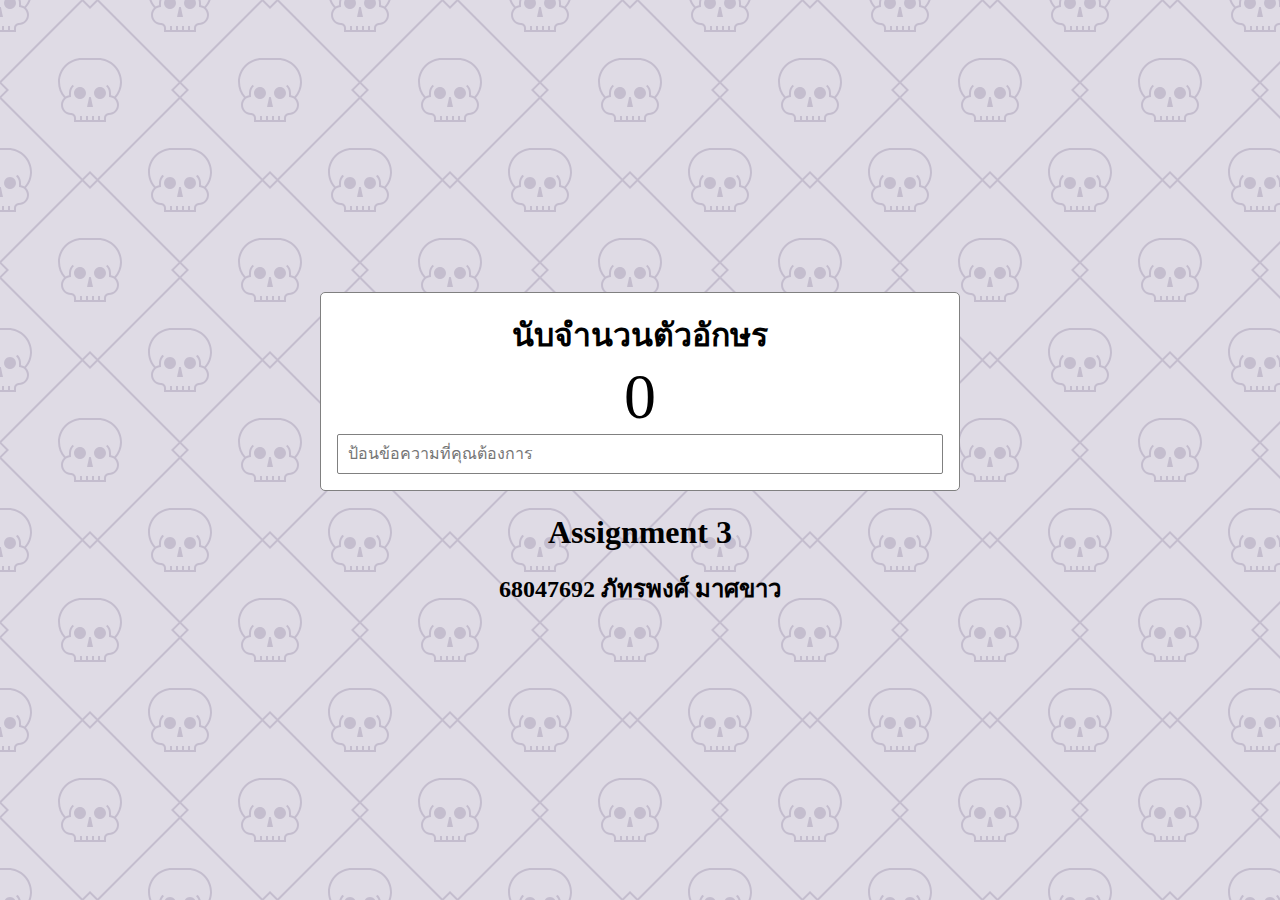
<file: L3_68047692_Patraphong Maskhaw/L3_68047692.html>
<!DOCTYPE html>
<html lang="en">
<head>
    <meta charset="UTF-8">
    <meta http-equiv="X-UA-Compatible" content="IE=edge">
    <meta name="viewport" content="width=device-width, initial-scale=1">
    <title>Input Characyer Count</title>
    <link rel="stylesheet" href="L3_style.css">
</head>
<body>
    <div class="container">
        <h1>นับจำนวนตัวอักษร</h1>
        <span class="count">0</span>
        <input type="text" placeholder="ป้อนข้อความที่คุณต้องการ">
    </div>
    <script src="L3_app.js"></script>
<p style="font-family: 'Tahoma'; letter-spacing: 3px; font-size: 20px;">
    <br><h1>Assignment 3</h1>
    <br><h2>68047692 ภัทรพงศ์ มาศขาว</h2>
</p>
</body>
</html>
</file>
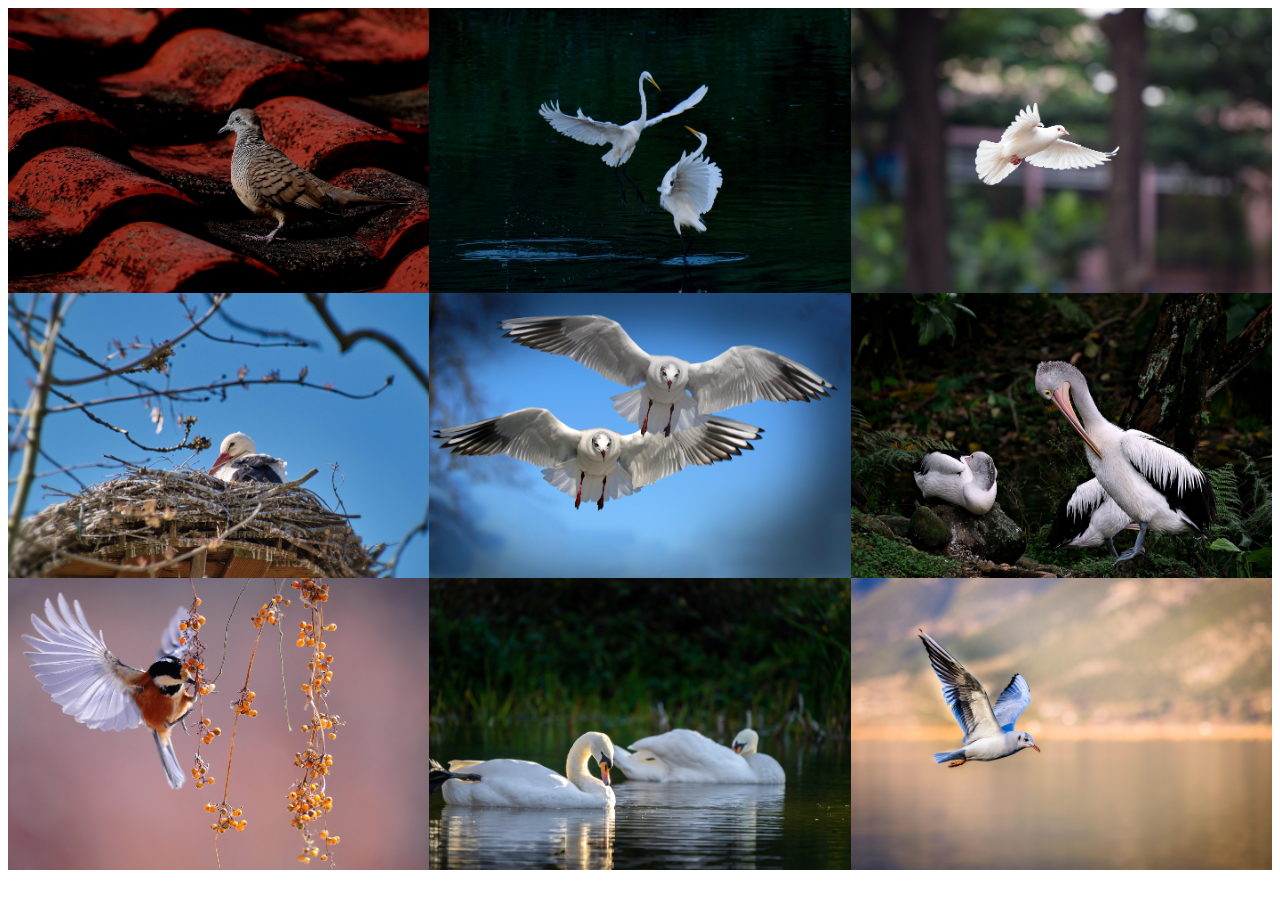
<file: L4_68047692_Patraphong Maskhaw/L4_68047692.html>
<!DOCTYPE html>
<html lang="en">
    <head>
        <meta charset="UTF-8">
        <meta name="viewport" content="width=device-width, initial-scale=1">
        <link rel="stylesheet" href="L4_style.css" >
        <title>Image Caroysel Popup</title>
    </head>
<body>
    <section class="gallery">
        <div class="img-container">
            <img src="Co-image/B1.jpg" alt="1">
        </div>
        <div class="img-container">
            <img src="Co-image/B2.jpg" alt="2">
        </div>
        <div class="img-container">
            <img src="Co-image/B3.jpg" alt="3">
        </div>
        <div class="img-container">
            <img src="Co-image/B4.jpg" alt="4">
        </div>
        <div class="img-container">
            <img src="Co-image/B5.jpg" alt="5">
        </div>
        <div class="img-container">
            <img src="Co-image/B6.jpg" alt="6">
        </div>
        <div class="img-container">
            <img src="Co-image/B7.jpg" alt="7">
        </div>
        <div class="img-container">
            <img src="Co-image/B8.jpg" alt="8">
        </div>
        <div class="img-container">
            <img src="Co-image/B9.jpg" alt="9">
        </div>
        <div class="modal">
            <img src="Co-image/B1.jpg" alt="" class="full-image">
        </div>
        <script src="L4_Image.js"></script>
    </section>
</body>
</html>
</file>
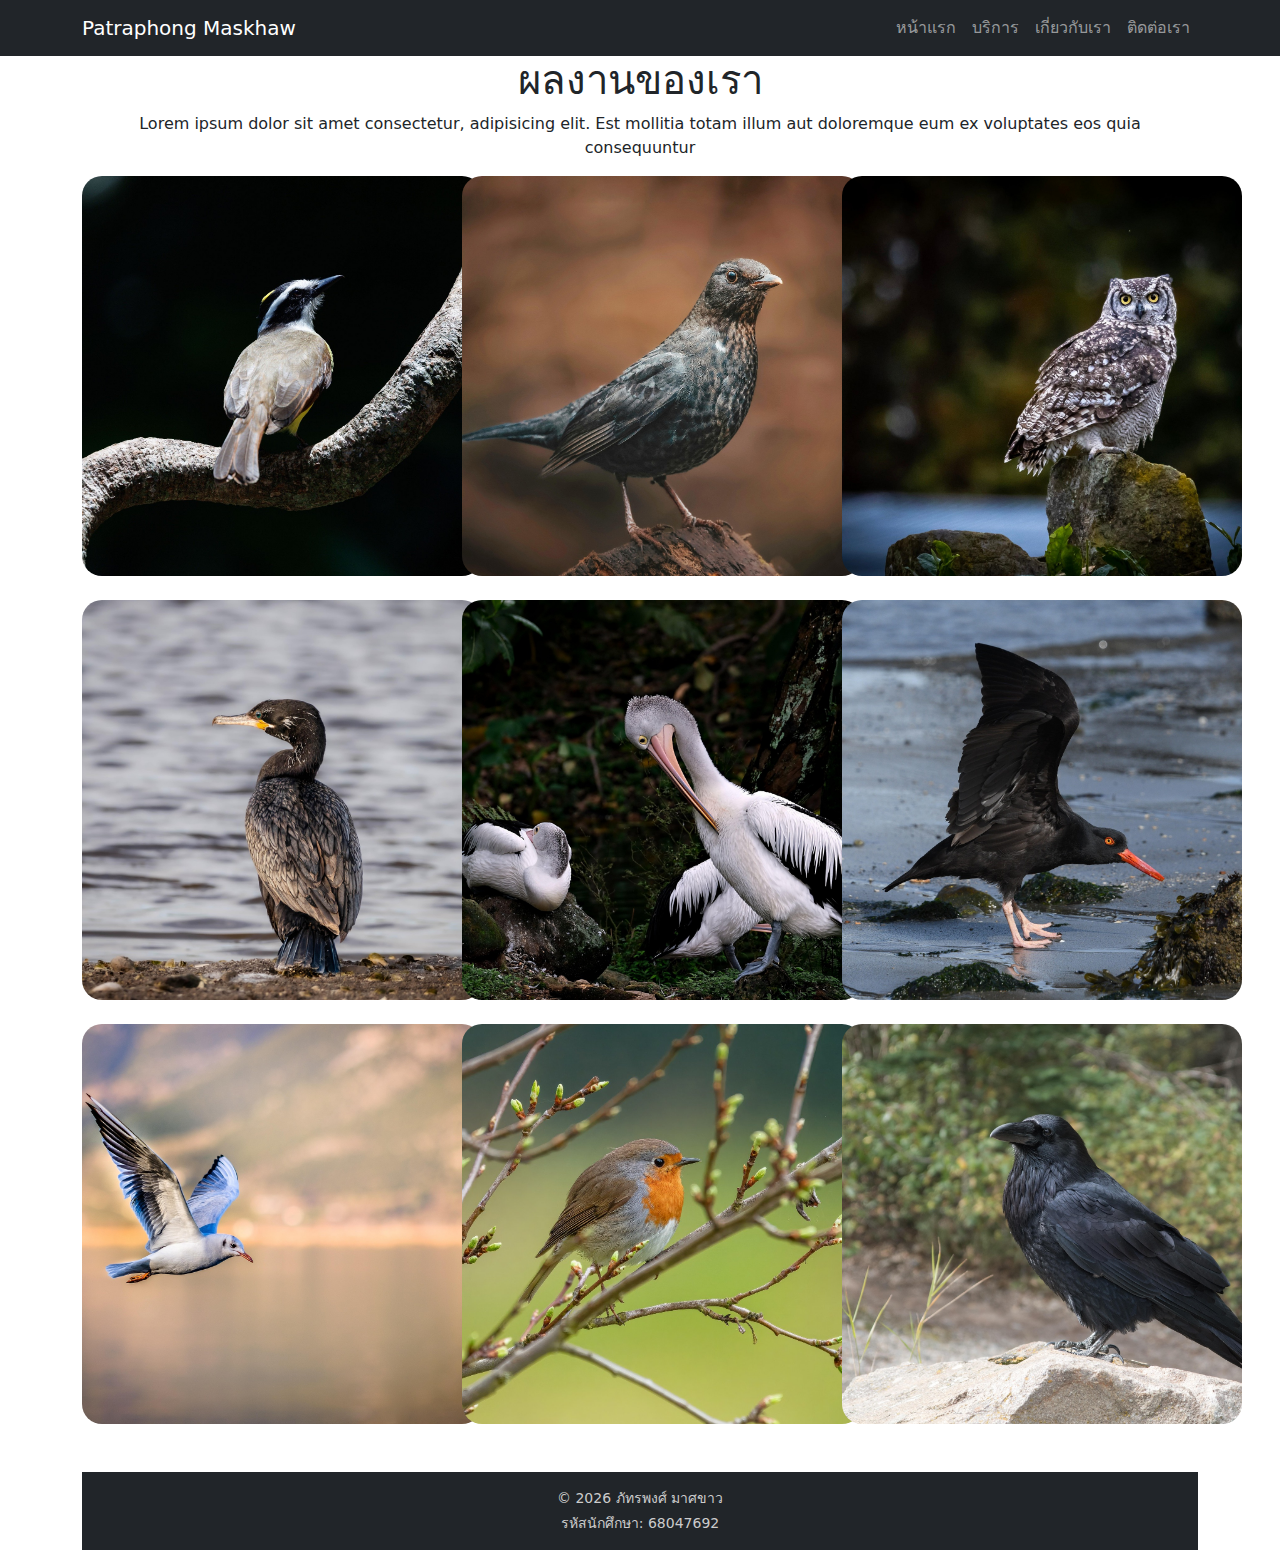
<file: Patraphong Maskhaw 68047692/L2_68047692_Patraphong Maskhaw_L001.html>
<!DOCTYPE html>
<html lang="en">
<head>
    <meta charset="UTF-8">
    <meta name="viewport" content="width=device-width, initial-scale=1.0">
    <title>Document</title>
    <link rel="stylesheet" href="css/bootstrap.min.css">
    <script src="js/bootstrap.js"></script>
    <link rel="stylesheet" href="gallary.css">
</head>
<body>
    <!-- สร้างเมนู -->
     <nav class="navbar navbar-expand-sm navbar-dark bg-dark">
        <div class="container">
            <a href="#" class="navbar-brand">Patraphong Maskhaw</a>
            <button class="navbar-toggler" data-bs-toggle="collapse" data-bs-target="#navbar1">
                <span class="navbar-toggler-icon"></span>
            </button>
            <div id="navbar1" class="collapse navbar-collapse">
                <ul class="navbar-nav ms-auto">
                    <li class="nav-item">
                        <a href="#" class="nav-link">หน้าแรก</a>
                    </li>
                    <li class="nav-item">
                        <a href="#" class="nav-link">บริการ</a>
                    </li>
                    <li class="nav-item">
                        <a href="#" class="nav-link">เกี่ยวกับเรา</a>
                    </li>
                    <li class="nav-item">
                        <a href="#" class="nav-link">ติดต่อเรา</a>
                    </li>
                </ul>
            </div>
        </div>
     </nav>
<!-- gallary -->
 <div class="container">
    <section>
        <h1 class="text-center">ผลงานของเรา</h1>
        <p class="text-center">Lorem ipsum dolor sit amet consectetur, adipisicing elit. Est mollitia totam illum aut doloremque eum ex voluptates eos quia consequuntur</p>
        <!-- Image -->
         <div class="row g-4 mb-4">
            <div class="col-md-4">
                <img src="Img/bird-10006268_1920.jpg" alt="img-fluid">
            </div>
            <div class="col-md-4">
                <img src="Img/blackbird-7543630_1920.jpg" alt="img-fluid">
            </div>
            <div class="col-md-4">
                <img src="Img/owl-9294302_1920.jpg" alt="img-fluid">
            </div>
            <div class="col-md-4">
                <img src="Img/n1.jpg" alt="img-fluid">
            </div>
            <div class="col-md-4">
                <img src="Img/n2.jpg" alt="img-fluid">
            </div>
            <div class="col-md-4">
                <img src="Img/n3.jpg" alt="img-fluid">
            </div>
            <div class="col-md-4">
                <img src="Img/n4.jpg" alt="img-fluid">
            </div>
            <div class="col-md-4">
                <img src="Img/n5.jpg" alt="img-fluid">
            </div>
            <div class="col-md-4">
                <img src="Img/n6.jpg" alt="img-fluid">
            </div>
         </div>
    </section>
    <!-- footer -->
<footer class="bg-dark text-light text-center py-3 mt-5">
    <div class="container">
        <p class="mb-1">
            &copy; 2026 ภัทรพงศ์ มาศขาว
        </p>
        <p class="mb-0">
            รหัสนักศึกษา: 68047692
        </p>
    </div>
</footer>
 </div>
</body>
</html>
</file>
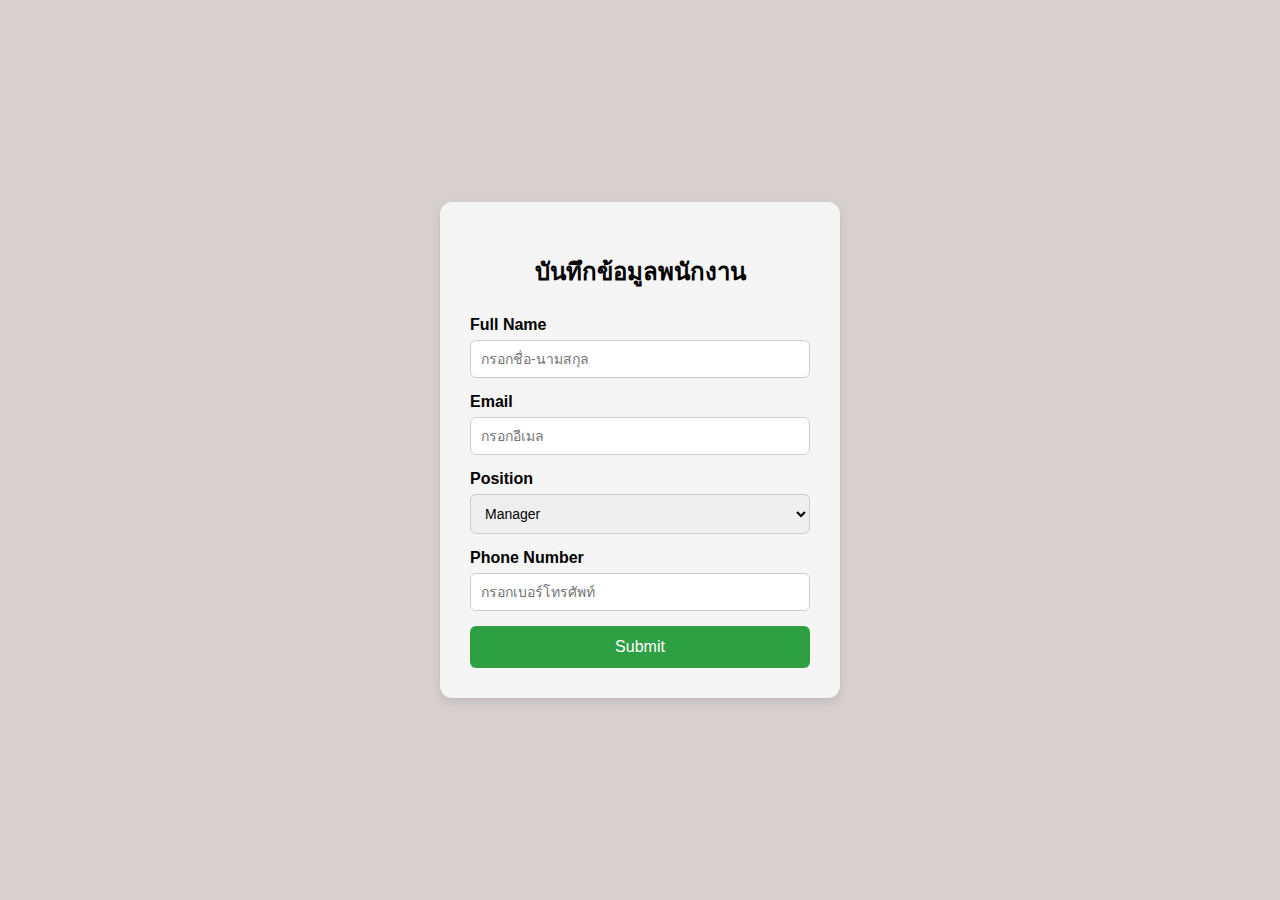
<file: L8_68047692_Patraphong Maskhaw/templates/form.html>
<!DOCTYPE html>
<html lang="th">
<head>
    <meta charset="UTF-8">
    <meta name="viewport" content="width=device-width, initial-scale=1.0">
    <title>บันทึกข้อมูลพนักงาน</title>

    <style>
        * {
            box-sizing: border-box;
            font-family: Arial, Helvetica, sans-serif;
        }

        body {
            margin: 0;
            background-color: #d6d0cf;
            display: flex;
            justify-content: center;
            align-items: center;
            height: 100vh;
        }

        .container {
            background-color: #f5f5f5;
            width: 400px;
            padding: 30px;
            border-radius: 12px;
            box-shadow: 0 4px 10px rgba(0, 0, 0, 0.1);
        }

        h2 {
            text-align: center;
            margin-bottom: 25px;
        }

        label {
            display: block;
            margin-bottom: 6px;
            font-weight: bold;
        }

        input, select {
            width: 100%;
            padding: 10px;
            margin-bottom: 15px;
            border: 1px solid #ccc;
            border-radius: 6px;
            font-size: 14px;
        }

        input:focus, select:focus {
            outline: none;
            border-color: #4CAF50;
        }

        button {
            width: 100%;
            padding: 12px;
            background-color: #2ea043;
            color: white;
            border: none;
            border-radius: 6px;
            font-size: 16px;
            cursor: pointer;
            transition: background 0.3s;
        }

        button:hover {
            background-color: #248636;
        }
    </style>
</head>
<body>

    <div class="container">
        <h2>บันทึกข้อมูลพนักงาน</h2>

        <form>
            <label>Full Name</label>
            <input type="text" placeholder="กรอกชื่อ-นามสกุล">

            <label>Email</label>
            <input type="email" placeholder="กรอกอีเมล">

            <label>Position</label>
            <select>
                <option>Manager</option>
                <option>Developer</option>
                <option>Designer</option>
                <option>HR</option>
            </select>

            <label>Phone Number</label>
            <input type="tel" placeholder="กรอกเบอร์โทรศัพท์">

            <button type="submit">Submit</button>
        </form>
    </div>

</body>
</html>
</file>
<file: L3_68047692_Patraphong Maskhaw/L3_style.css>
* {
    margin: 0;
    padding: 0;
    box-sizing: border-box;
}

body {
    display: flex;
    flex-direction: column;
    align-items: center;
    justify-content: center;
    min-height: 100vh;
    margin: 0;
    /* background: rgb(106, 161, 224); */
    background-color: #DFDBE5;
background-image: url("data:image/svg+xml,%3Csvg width='180' height='180' viewBox='0 0 180 180' xmlns='http://www.w3.org/2000/svg'%3E%3Cpath d='M82.42 180h-1.415L0 98.995v-2.827L6.167 90 0 83.833V81.004L81.005 0h2.827L90 6.167 96.167 0H98.996L180 81.005v2.827L173.833 90 180 96.167V98.996L98.995 180h-2.827L90 173.833 83.833 180H82.42zm0-1.414L1.413 97.58 8.994 90l-7.58-7.58L82.42 1.413 90 8.994l7.58-7.58 81.006 81.005-7.58 7.58 7.58 7.58-81.005 81.006-7.58-7.58-7.58 7.58zM175.196 0h-25.832c1.033 2.924 2.616 5.59 4.625 7.868C152.145 9.682 151 12.208 151 15c0 5.523 4.477 10 10 10 1.657 0 3 1.343 3 3v4h16V0h-4.803c.51.883.803 1.907.803 3 0 3.314-2.686 6-6 6s-6-2.686-6-6c0-1.093.292-2.117.803-3h10.394-13.685C161.18.938 161 1.948 161 3v4c-4.418 0-8 3.582-8 8s3.582 8 8 8c2.76 0 5 2.24 5 5v2h4v-4h2v4h4v-4h2v4h2V0h-4.803zm-15.783 0c-.27.954-.414 1.96-.414 3v2.2c-1.25.254-2.414.74-3.447 1.412-1.716-1.93-3.098-4.164-4.054-6.612h7.914zM180 17h-3l2.143-10H180v10zm-30.635 163c-.884-2.502-1.365-5.195-1.365-8 0-13.255 10.748-24 23.99-24H180v32h-30.635zm12.147 0c.5-1.416 1.345-2.67 2.434-3.66l-1.345-1.48c-1.498 1.364-2.62 3.136-3.186 5.14H151.5c-.97-2.48-1.5-5.177-1.5-8 0-12.15 9.84-22 22-22h8v30h-18.488zm13.685 0c-1.037-1.793-2.976-3-5.197-3-2.22 0-4.16 1.207-5.197 3h10.394zM0 148h8.01C21.26 148 32 158.742 32 172c0 2.805-.48 5.498-1.366 8H0v-32zm0 2h8c12.15 0 22 9.847 22 22 0 2.822-.53 5.52-1.5 8h-7.914c-.567-2.004-1.688-3.776-3.187-5.14l-1.346 1.48c1.09.99 1.933 2.244 2.434 3.66H0v-30zm15.197 30c-1.037-1.793-2.976-3-5.197-3-2.22 0-4.16 1.207-5.197 3h10.394zM0 32h16v-4c0-1.657 1.343-3 3-3 5.523 0 10-4.477 10-10 0-2.794-1.145-5.32-2.992-7.134C28.018 5.586 29.6 2.924 30.634 0H0v32zm0-2h2v-4h2v4h4v-4h2v4h4v-2c0-2.76 2.24-5 5-5 4.418 0 8-3.582 8-8s-3.582-8-8-8V3c0-1.052-.18-2.062-.512-3H0v30zM28.5 0c-.954 2.448-2.335 4.683-4.05 6.613-1.035-.672-2.2-1.16-3.45-1.413V3c0-1.04-.144-2.046-.414-3H28.5zM0 17h3L.857 7H0v10zM15.197 0c.51.883.803 1.907.803 3 0 3.314-2.686 6-6 6S4 6.314 4 3c0-1.093.292-2.117.803-3h10.394zM109 115c-1.657 0-3 1.343-3 3v4H74v-4c0-1.657-1.343-3-3-3-5.523 0-10-4.477-10-10 0-2.793 1.145-5.318 2.99-7.132C60.262 93.638 58 88.084 58 82c0-13.255 10.748-24 23.99-24h16.02C111.26 58 122 68.742 122 82c0 6.082-2.263 11.636-5.992 15.866C117.855 99.68 119 102.206 119 105c0 5.523-4.477 10-10 10zm0-2c-2.76 0-5 2.24-5 5v2h-4v-4h-2v4h-4v-4h-2v4h-4v-4h-2v4h-4v-4h-2v4h-4v-2c0-2.76-2.24-5-5-5-4.418 0-8-3.582-8-8s3.582-8 8-8v-4c0-2.64 1.136-5.013 2.946-6.66L72.6 84.86C70.39 86.874 69 89.775 69 93v2.2c-1.25.254-2.414.74-3.447 1.412C62.098 92.727 60 87.61 60 82c0-12.15 9.84-22 22-22h16c12.15 0 22 9.847 22 22 0 5.61-2.097 10.728-5.55 14.613-1.035-.672-2.2-1.16-3.45-1.413V93c0-3.226-1.39-6.127-3.6-8.14l-1.346 1.48C107.864 87.987 109 90.36 109 93v4c4.418 0 8 3.582 8 8s-3.582 8-8 8zM90.857 97L93 107h-6l2.143-10h1.714zM80 99c3.314 0 6-2.686 6-6s-2.686-6-6-6-6 2.686-6 6 2.686 6 6 6zm20 0c3.314 0 6-2.686 6-6s-2.686-6-6-6-6 2.686-6 6 2.686 6 6 6z' fill='%239C92AC' fill-opacity='0.4' fill-rule='evenodd'/%3E%3C/svg%3E");
}

.container {
    width: 40rem;
    border: 1px solid gray;
    padding: 1rem;
    background: white;
    text-align: center;
    border-radius: 5px;
}

.count {
    font-size: 4rem;
    padding: 0 1rem;
    text-align: center;
}

input[type="text"] {
    display: block;
    font-size: 16px;
    border: 1px solid gray;
    border-radius: 2px;
    padding: 10px;
    width: 100%;
    outline: none;
}
</file>
<file: L4_68047692_Patraphong Maskhaw/L4_style.css>
.section{
    box-sizing: border-box;
    padding: 0;
    margin: 0;
}

.gallery{
    display: grid;
    grid-template-columns: repeat(auto-fit,minmax(350px,1fr));
}

.img-container img{
    width: 100%;
    height: 100%;
    object-fit: cover;
    cursor: pointer;
}

.modal{
    /* background: gray; */
    position: fixed;
    left: 0;
    top: 0;
    width: 100%;
    height: 100%;
    pointer-events: none;
    opacity: 0;
    transition: all 0.3s ease-in-out;
}

.full-image{
    position: absolute;
    height: 85%;
    top: 50%;
    left: 50%;
    transform: translate(-50%,-50%);
    transition: all 0.3s ease-in-out;
}

.modal.open{
    opacity: 1;
    pointer-events: all;
}
</file>
<file: Patraphong Maskhaw 68047692/gallary.css>
img{
    width: 400px;
    height: 400px;
    margin: auto;
    border-radius: 20px;
    object-fit: cover;
    /* opacity: 0.5; */
    transition: transform 0.8s;
}

img:hover{
    opacity: 1;
    transform: scale(1.2);
    border: 1px solid white;
}

footer p{
    font-size: 14px;
    color: #ccc;
}
</file>
